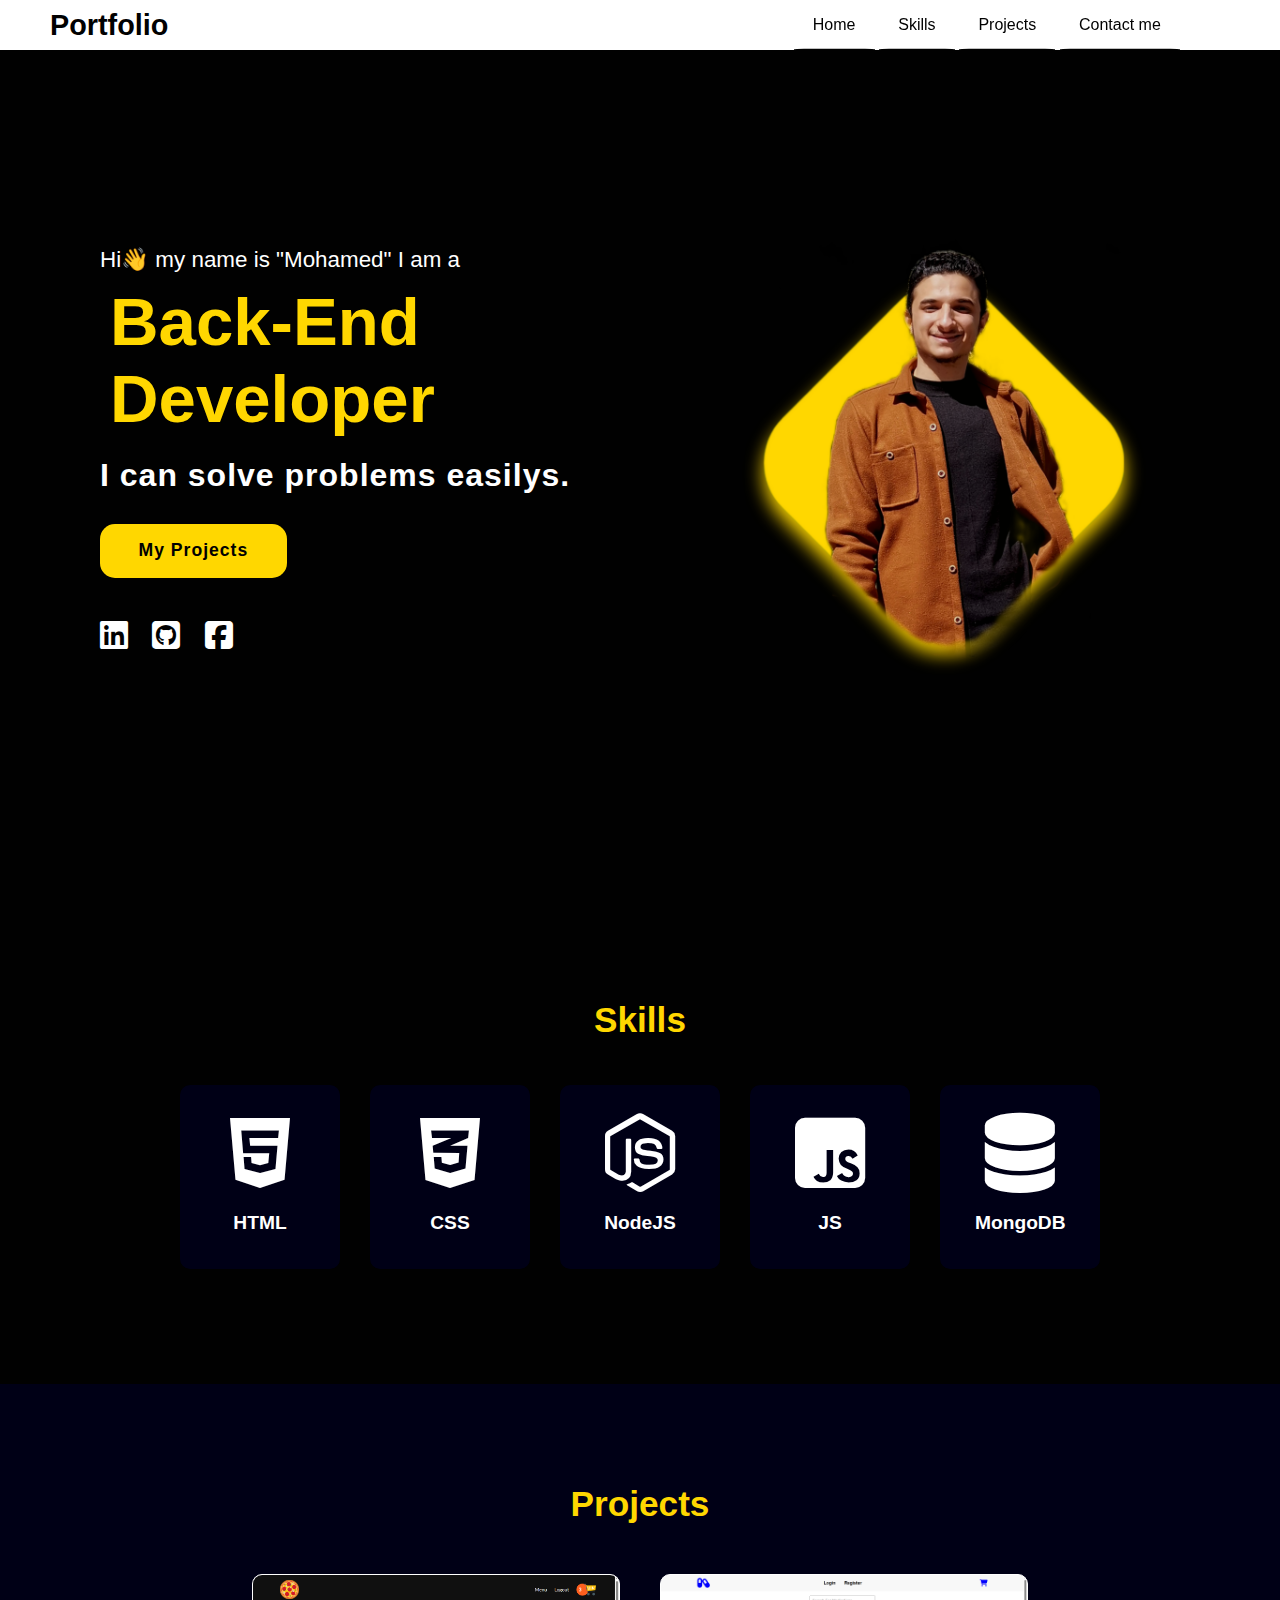
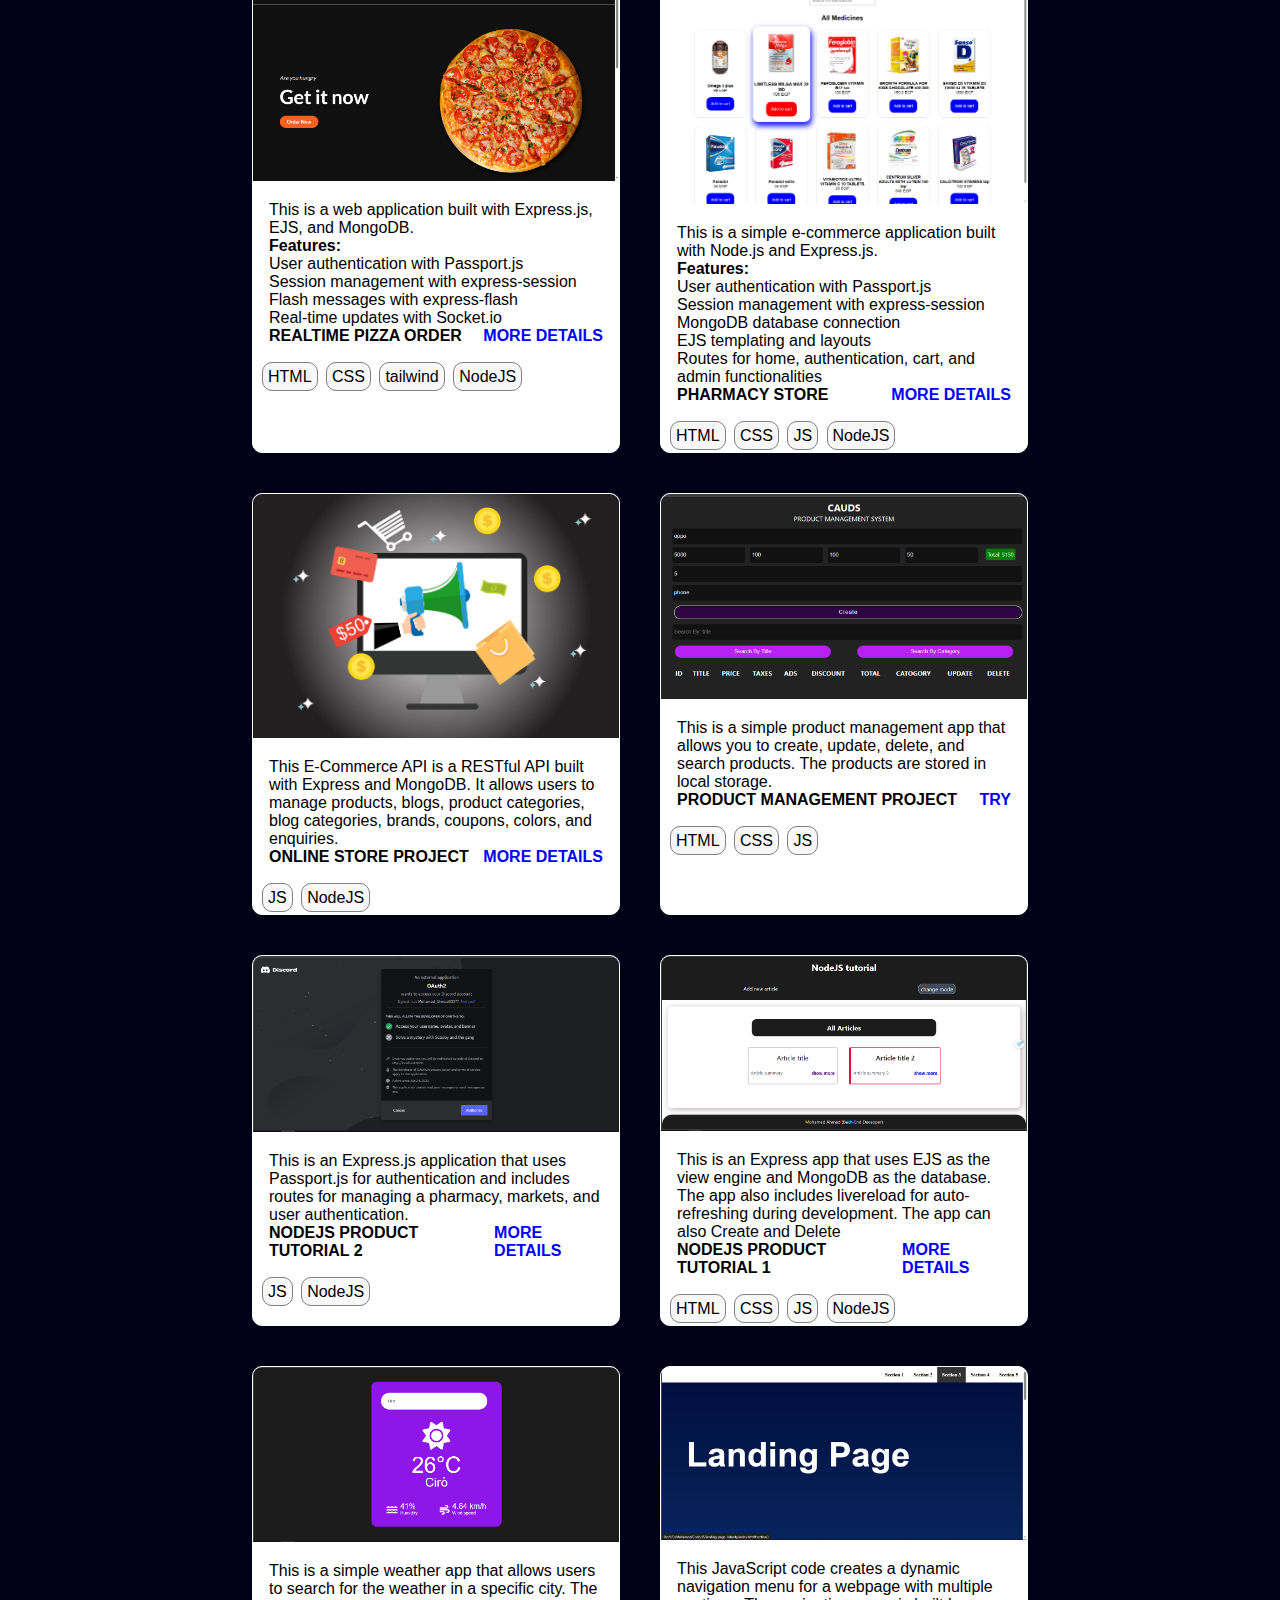
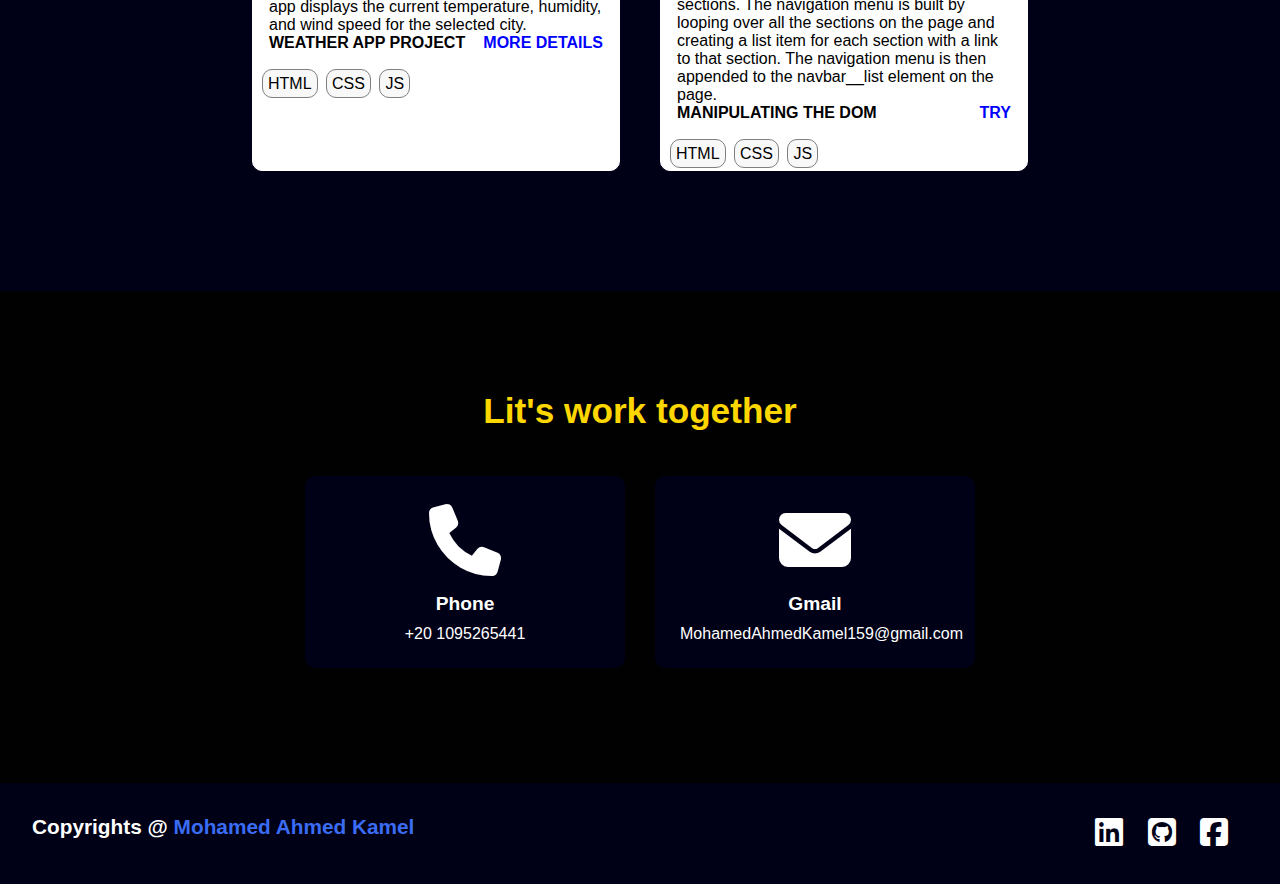
<file: index.html>
<!DOCTYPE html>
<html lang="en">

<head>
    <meta charset="UTF-8">
    <meta name="viewport" content="width=device-width, initial-scale=1.0">
    <meta name="description" content="Back-end Developer">
    <meta name="keywords" content="back end developer, web profile, nodejs">
    <link rel="stylesheet" type="text/css" href="https://cdnjs.cloudflare.com/ajax/libs/font-awesome/6.4.2/css/all.min.css">
    <link rel="stylesheet" href="./css/styles.css">
    <link rel="preconnect" href="https://fonts.googleapis.com">
    <link rel="icon" href="./icons/me.jpg">
    <title>Portfolio</title>
</head>

<body>
    <nav>
        <input type="checkbox" id="check">
        <label for="check" class="check-btn"><i class="fa-solid fa-bars"></i></label>
        <label class="logo">Portfolio</label>
        <ul>
            <li><a href="#Home">Home</a></li>
            <li><a href="#Skills">Skills</a></li>
            <li><a href="#Projects">Projects</a></li>
            <li><a href="#Contact">Contact me</a></li>
            <!-- <li><a href="#">About me</a></li> -->
        </ul>
    </nav>

    <section class="main" id="Home">
        <div>
            <h2>Hi&#128075 my name is "Mohamed" I am a<br><span>Back-End Developer</span></h2>
            <h3>I can solve problems easilys.</h3>
            <a href="#Projects" class="project-btn">My Projects</a>
            <div class="social-icons">
                <a href="https://www.linkedin.com/in/mohamed-ahmed-b1b597255/" target="_blank"><i class="fa-brands fa-linkedin"></i></a>
                <a href="https://github.com/Mohamed-Ahmed-Kamel" target="_blank"><i class="fa-brands fa-square-github"></i></a>
                <a href="https://m.facebook.com/profile.php/?id=100013186572597" target="_blank"><i class="fa-brands fa-square-facebook"></i></a>
            </div>
        </div>

        <div class="me-image">
            <img src="./images/me-2.png">
        </div>
    </section>

    <section class="skills-cards" id="Skills">
        <h2 class="title">Skills</h2>
        <div class="skills-content">

            <div class="card">
                <div class="icon">
                    <i class="fa-brands fa-html5"></i>
                </div>
                <div class="info">
                    <h3>HTML</h3>
                </div>
            </div>

            <div class="card">
                <div class="icon">
                    <i class="fa-brands fa-css3-alt"></i>
                </div>
                <div class="info">
                    <h3>CSS</h3>
                </div>
            </div>

            <div class="card">
                <div class="icon">
                    <i class="fa-brands fa-node-js"></i>
                </div>
                <div class="info">
                    <h3>NodeJS</h3>
                </div>
            </div>

            <div class="card">
                <div class="icon">
                    <i class="fa-brands fa-square-js"></i>
                </div>
                <div class="info">
                    <h3>JS</h3>
                </div>
            </div>

            <div class="card">
                <div class="icon">
                    <i class="fa-solid fa-database"></i>
                </div>
                <div class="info">
                    <h3>MongoDB</h3>
                </div>
            </div>
        </div>
    </section>

    <section class="projects" id="Projects">
        <h2 class="title">Projects</h2>
        <div class="content">
            <div class="project-card">
                <div class="project-image">
                    <img src="./images/pizza.png" />
                </div>
                <div class="project-info">
                    <p class="project-category">This is a web application built with Express.js, EJS, and MongoDB.<br><strong>Features:</strong><br>User authentication with Passport.js <br>Session management with express-session<br>Flash messages with express-flash<br>Real-time updates with Socket.io</p>
                    <strong class="project-title">
                        <span>Realtime Pizza Order</span>
                        <a href="https://github.com/Mohamed-Ahmed-Kamel/Realtime_pizza_order" target="_blank" class="more-details">More details</a>
                    </strong>
                </div>
                <div class="lang">
                    <span>HTML</span>
                    <span>CSS</span>
                    <span>tailwind</span>
                    <span>NodeJS</span>
                </div>
            </div>

            <div class="project-card">
                <div class="project-image">
                    <img src="./images/pharmacy store.png" />
                </div>
                <div class="project-info">
                    <p class="project-category">This is a simple e-commerce application built with Node.js and Express.js.<br><strong>Features:</strong><br>User authentication with Passport.js<br>Session management with express-session<br>MongoDB database connection<br>EJS templating and layouts<br>Routes for home, authentication, cart, and admin functionalities</p>
                    <strong class="project-title">
                        <span>Pharmacy Store</span>
                        <a href="https://github.com/Mohamed-Ahmed-Kamel/Pharmacy_Store" target="_blank" class="more-details">More details</a>
                    </strong>
                </div>
                <div class="lang">
                    <span>HTML</span>
                    <span>CSS</span>
                    <span>JS</span>
                    <span>NodeJS</span>
                </div>
            </div>

            <div class="project-card">
                <div class="project-image">
                    <img src="./images/e-commerce.jpg" />
                </div>
                <div class="project-info">
                    <p class="project-category">This E-Commerce API is a RESTful API built with Express and MongoDB. It allows users to manage products, blogs, product categories, blog categories, brands, coupons, colors, and enquiries.</p>
                    <strong class="project-title">
                        <span>Online Store Project</span>
                        <a href="#" target="_blank" class="more-details">More details</a>
                    </strong>
                </div>
                <div class="lang">
                    <span>JS</span>
                    <span>NodeJS</span>
                </div>
            </div>

            <div class="project-card">
                <div class="project-image">
                    <img src="./images/PMP.png" />
                </div>
                <div class="project-info">
                    <p class="project-category">This is a simple product management app that allows you to create, update, delete, and search products. The products are stored in local storage.</p>
                    <strong class="project-title">
                        <span>Product Management Project</span>
                        <a href="https://mohamed-ahmed-kamel.github.io/Product-Management-Project/" target="_blank" class="more-details">Try</a>
                    </strong>
                </div>
                <div class="lang">
                    <span>HTML</span>
                    <span>CSS</span>
                    <span>JS</span>
                </div>
            </div>

            <div class="project-card">
                <div class="project-image">
                    <img src="./images/OAuth2.png" />
                </div>
                <div class="project-info">
                    <p class="project-category">This is an Express.js application that uses Passport.js for authentication and includes routes for managing a pharmacy, markets, and user authentication.</p>
                    <strong class="project-title">
                        <span>Nodejs Product tutorial 2</span>
                        <a href="https://github.com/Mohamed-Ahmed-Kamel/NodeJS-Tutorial-2" target="_blank" class="more-details">More details</a>
                    </strong>
                </div>
                <div class="lang">
                    <span>JS</span>
                    <span>NodeJS</span>
                </div>
            </div>
            
            <div class="project-card">
                <div class="project-image">
                    <img src="./images/NodeJSTutorial.png" />
                </div>
                <div class="project-info">
                    <p class="project-category">This is an Express app that uses EJS as the view engine and MongoDB as the database. The app also includes livereload for auto-refreshing during development. The app can also Create and Delete</p>
                    <strong class="project-title">
                        <span>Nodejs Product tutorial 1</span>
                        <a href="https://github.com/Mohamed-Ahmed-Kamel/NodeJS-Tutorial-1" target="_blank" class="more-details">More details</a>
                    </strong>
                </div>
                <div class="lang">
                    <span>HTML</span>
                    <span>CSS</span>
                    <span>JS</span>
                    <span>NodeJS</span>
                </div>
            </div>

            <div class="project-card">
                <div class="project-image">
                    <img src="./images/weather app 2.png" />
                </div>
                <div class="project-info">
                    <p class="project-category">This is a simple weather app that allows users to search for the weather in a specific city. The app displays the current temperature, humidity, and wind speed for the selected city.</p>
                    <strong class="project-title">
                        <span>weather app project</span>
                        <a href="https://github.com/Mohamed-Ahmed-Kamel/weather-app" target="_blank" class="more-details">More details</a>
                    </strong>
                </div>
                <div class="lang">
                    <span>HTML</span>
                    <span>CSS</span>
                    <span>JS</span>
                </div>
            </div>

            <div class="project-card">
                <div class="project-image">
                    <img src="./images/landing page.png" />
                </div>
                <div class="project-info">
                    <p class="project-category">This JavaScript code creates a dynamic navigation menu for a webpage with multiple sections. The navigation menu is built by looping over all the sections on the page and creating a list item for each section with a link to that section. The navigation menu is then appended to the navbar__list element on the page.</p>
                    <strong class="project-title">
                        <span>Manipulating the DOM</span>
                        <a href="https://mohamed-ahmed-kamel.github.io/landing-page-Udacity/#section1" target="_blank" class="more-details">Try</a>
                    </strong>
                </div>
                <div class="lang">
                    <span>HTML</span>
                    <span>CSS</span>
                    <span>JS</span>
                </div>
            </div>
        </div>
    </section>

    <section class="contact" id="Contact">
        <h2 class="title">Lit's work together</h2>

        <div class="content">
            <div class="card">
                <div class="icon">
                    <i class="fa-solid fa-phone"></i>
                </div>
                <div class="info">
                    <h3>Phone</h3>
                    <p>+20 1095265441</p>
                </div>
            </div>

            <div class="card">
                <div class="icon">
                    <i class="fa-solid fa-envelope"></i>
                </div>
                <div class="info">
                    <h3>Gmail</h3>
                    <p>MohamedAhmedKamel159@gmail.com</p>
                </div>
            </div>
        </div>
    </section>

    <footer class="footer">
        <p class="footer-title">Copyrights @ <span>Mohamed Ahmed Kamel</span></p>
        <div class="social-icons">
            <a href="https://www.linkedin.com/in/mohamed-ahmed-b1b597255/" target="_blank"><i class="fa-brands fa-linkedin"></i></a>
            <a href="https://github.com/Mohamed-Ahmed-Kamel" target="_blank"><i class="fa-brands fa-square-github"></i></a>
            <a href="https://m.facebook.com/profile.php/?id=100013186572597" target="_blank"><i class="fa-brands fa-square-facebook"></i></a>
        </div>
    </footer>
</body>

</html>
</file>
<file: css/styles.css>
:root {
  --primaryColor: #010101;
  --secondaryColor: gold;
  --backgroundColor: #000016;
  --lightColor: #fff;
  --tranLight: #ffffff1c;
  --bgColor-1: rgba(255, 255, 255, 0.082);
}
* {
  font-family: "Poppins", sans-serif;
  margin: 0;
  padding: 0;
  box-sizing: border-box;
  scroll-behavior: smooth;
  text-decoration: none;
  list-style: none;
}
body {
  background-color: var(--primaryColor);
}

/* ******************** navbar Start ******************** */
/* Logo */
.logo {
  color: var(--primaryColor);
  font-size: 1.8em;
  font-weight: 3;
/*  text-transform: uppercase;*/
  line-height: 50px;
  font-weight: bold;
}
nav {
  background: #fff;
  padding: 0 50px;
  height: auto;

  background-color: #fff;
  width: 100%;
  position: fixed;
  z-index: 999;
}
nav ul {
  float: right;
  margin-right: 50px;
}
nav ul li {
  display: inline-block;
  line-height: 50px;
}
nav ul li a {
  padding: 0.2em 1.2em 1.1em 1.2em;
  border-radius: 10px 10px 0 0;
  color: var(--primaryColor);
  transition: all 0.4s;
  position: relative;
  z-index: 1;
}
nav ul li a::before {
  content: "";
  position: absolute;
  bottom: 0;
  left: 0;
  width: 100%;
  height: 45px;
  border-radius: 10px 10px 0 0;
  background-color: var(--primaryColor);
  transform-origin: bottom;
  transform: scaleY(0.05);
  z-index: -1;
  transition: all 0.4s;
}
nav ul li a:hover::before {
  transform: scaleY(1.1);
}
nav ul li a:hover {
  color: white;
}
/* Label */
.check-btn {
  font-size: 30px;
  color: var(--primaryColor);
  float: right;
  line-height: 54px;
  margin-right: 40px;
  cursor: pointer;
  display: none;
}
#check {
  display: none;
}

/* ******************** Main Start ******************** */
.main {
  width: 100%;
  min-height: 100vh;
  display: flex;
  align-items: center;
  justify-content: space-between;
}
.main h2 {
  color: #fff;
  font-size: 1.4em;
  font-weight: 500;
}
.main h2 span {
  display: inline-block;
  margin: 10px;
  color: var(--secondaryColor);
  font-size: 3em;
  font-weight: 600;
}
.main h3 {
  color: #fff;
  font-size: 2em;
  font-weight: 700;
  letter-spacing: 1px;
  margin-top: 10px;
  margin-bottom: 30px;
}
.me-image img {
  width: 30em;
  transition: 0.4s ease;
}
.me-image img:hover {
  transform: scale(1.1);
}
.project-btn {
  color: var(--primaryColor);
  background-color: var(--secondaryColor);
  text-decoration: none;
  font-size: 1.1em;
  font-weight: 600;
  display: inline-block;
  padding: 0.9375em 2.1875em;
  letter-spacing: 1px;
  border-radius: 15px;
  margin-bottom: 40px;
  transition: 0.4s ease;
}
.project-btn:hover {
  color: var(--primaryColor);
  background-color: var(--lightColor);
  transform: scale(1.1);
}
.social-icons a {
  color: #fff;
  font-size: 2em;
  padding-right: 20px;
}
.social-icons a i {
  transition: 0.4s ease;
}
.social-icons a i:hover {
  transform: scale(1.5);
}

/* ******************** Skills cards Start ******************** */
.skills-cards {
  background: var(--primaryColor);
}
.skills-cards .card {
/*  border: 1px solid #fff;*/
  background-color: var(--backgroundColor);
  width: 10em;
}
.skills-cards .card:hover {
  border-radius: 15%;
/*  background-color: var(--tranLight);*/
  box-shadow: 0 0px 13px var(--tranLight);
  transform: scale(1.1);
}
.skills-content {
  display: flex;
  justify-content: center;
  flex-direction: row;
  flex-wrap: wrap;
}

/* ******************** Project cards Start ******************** */
.projects {
  background-color: var(--backgroundColor);
}
.projects .content {
  margin-top: 30px;
}
.projects .content .lang {
  padding: 7px;
}
.projects .content .lang span {
  margin: 2px;
  padding: 5px;
  border-radius: 10px;
  border: 1px solid gray;
  background: #f8f8f8;
}
.project-card {
  background-color: #fff;
  border-radius: 10px;
  border: 1px solid #fff;
  min-height: 14em;
  width: 23em;
  overflow: hidden;
  margin: 20px;
  transition: 0.7s ease;
}
.project-card:hover {
  transform: scale(1.1);
}
.project-card:hover .project-image {
  opacity: 0.9;
}
.project-image img {
  width: 100%;
}
.project-info {
  padding: 1em;
}
.project-category {
  font-size: 0.8;
  color: #000;
}
.project-title {
  display: flex;
  justify-content: space-between;
  text-transform: uppercase;
  font-weight: 800;
  margin-top: 10p;
}
.more-details {
  text-decoration: none;
  color: blue;
}
.more-details:hover {
  color: #601cfc;
}

/* ********************  Contact Start ******************** */
.contact .icon {
  color: var(--lightColor);
  font-size: 4.5em;
}
.contact .info h3 {
  color: var(--lightColor);
}
.contact .info p {
  color: var(--lightColor);
  width: auto;
}

/* ******************** Footer class Start ******************** */
footer {
  background-color: #000016;
  color: #fff;
  padding: 2em;
  display: flex;
  justify-content: space-between;
}
.footer-title {
  font-size: 1.3em;
  font-weight: 600;
}
.footer-title span {
  color: #3a6cf4;
}

/* ******************** Global Start ******************** */
section {
  padding: 100px 100px;
}
.title {
  display: flex;
  justify-content: center;
  color: var(--secondaryColor);
  font-size: 2.2em;
  font-weight: 800;
  margin-bottom: 30px;
}
.content {
  display: flex;
  justify-content: center;
  flex-direction: row;
  flex-wrap: wrap;
}
.card {
  background-color: var(--backgroundColor);
  color: var(--secondaryColor);
  width: 20em;
  /* box-shadow: 0 5px 25px rgba(255, 255, 255, 0.396); */
  border-radius: 10px;
  padding: 25px;
  margin: 15px;
  transition: 0.6s ease;
}
.card:hover {
  transform: scale(1.1);
}
.icon {
  color: var(--lightColor);
  font-size: 5em;
  text-align: center;
}
.info {
  text-align: center;
}
.info h3 {
  color: var(--lightColor);
  font-size: 1.2em;
  margin: 10px;
}

/* ******************** Media ******************** */
@media (max-width: 1023px) {
  .logo {
    font-size: 30px;
    padding-left: 50px;
  }
  nav ul li a {
    font-size: 16px;
  }

  input:checked::before {
    content: "\f00d";
  }
  .title {
    font-size: 1.8em;
  }
  section {
    padding: 80px 20px;
  }
  .main h2 {
    font-size: 1em;
  }

  .main h3 {
    font-size: 1.6em;
  }
  .content {
    flex-direction: column;
    align-items: center;
  }
}
@media (max-width: 900px) {
  .check-btn {
    display: block;
  }
  .logo {
    font-size: 30px;
    padding-left: 10px;
  }
  ul {
    position: fixed;
    width: 50%;
    height: 100vh;
    background-color: #fff;
/*    top: 80px;*/
    left: 100%;
    text-align: center;
    transition: all 0.5s;
  }
  nav {
    padding: 0 20px;
  }
  nav ul li {
    display: block;
    margin: 50px 0;
    line-height: 30px;
  }
  nav ul li a {
    font-size: 20px;
  }
  #check:checked ~ ul {
    left: 50%;
  }

  body {
    font-size: 12px;
  }
  .main h2 {
    font-size: 0.8em;
  }
  .main h3 {
    font-size: 1.4em;
  }
  .me-image img {
    width: 30em;
  }
}
@media (max-width: 500px) {
  .me-image img {
    width: 25em;
  }
}
@media (max-width: 400px) {
  .me-image img {
    width: 20em;
  }
}
@media (max-width: 300px) {
  body {
    font-size: 10px;
  }
}
</file>
